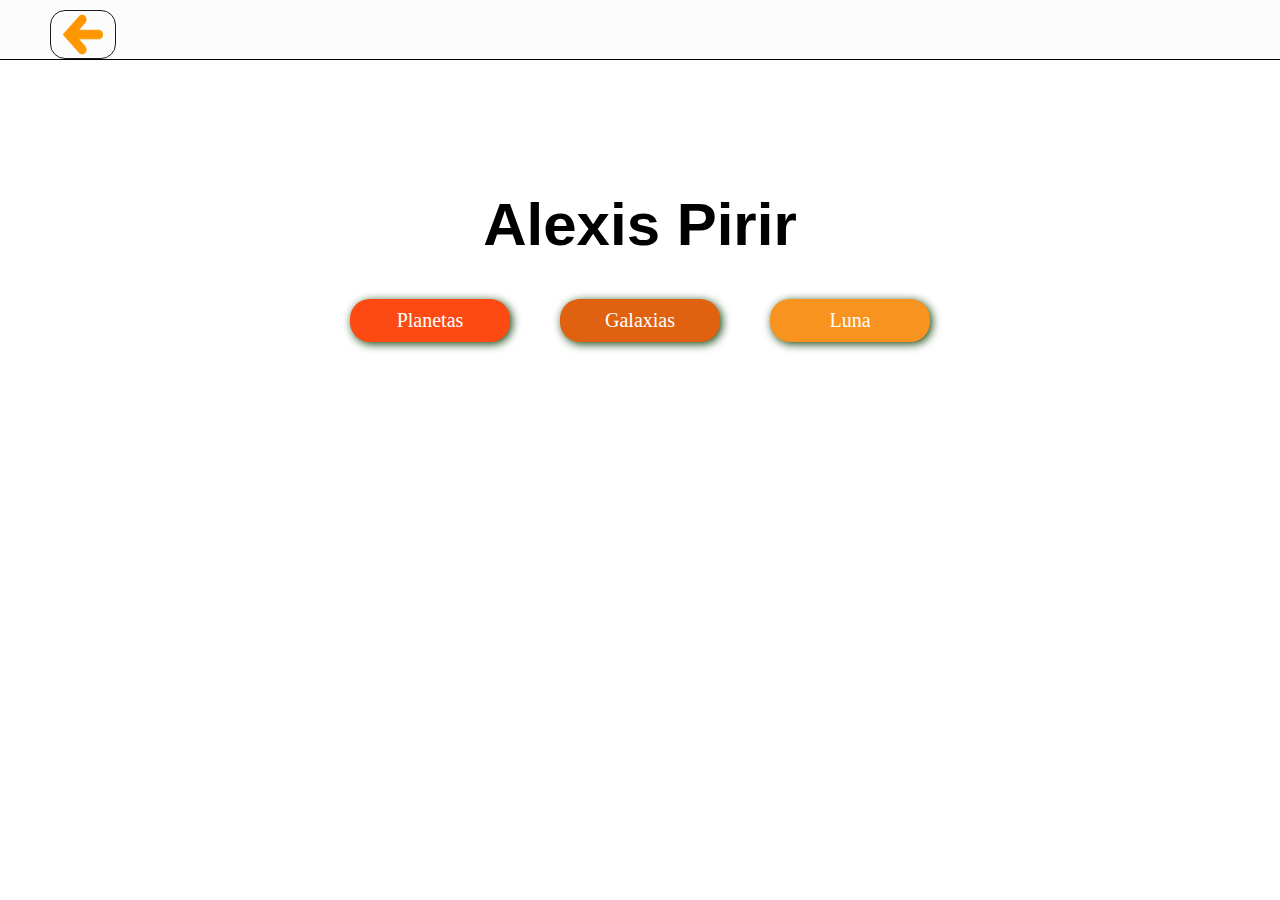
<file: Index.html>
<!DOCTYPE html>
<html lang="es">
<head>
    <meta charset="UTF-8">
    <meta http-equiv="X-UA-Compatible" content="IE=edge">
    <meta name="viewport" content="width=device-width, initial-scale=1.0">
    <title>Cosmos</title>
    <link rel="stylesheet" href="css/head.css">
    <link rel="stylesheet" href="css/Menu.css">
</head>
<header>
  <img class="Head"src="Imags/right-arrow.png">
</header>

<body>
    <Div class="Caja_X">
    <h1 class="TITTLE">Alexis Pirir</h1>
    <li class="Caja_bx">

    <div class="caja">
    <a nav="op" class="But_1" href="Platenas.html">Planetas</a>
    </div>

    <div class="caja_2">
    <a class="But_2" href="Galaxia.html">Galaxias</a>
    </div>

    <div class="caja_3">
    <a class="But_3" href="Luna.html">Luna</a>
    </div>
</li>
</div>
</body>
</html>
</file>
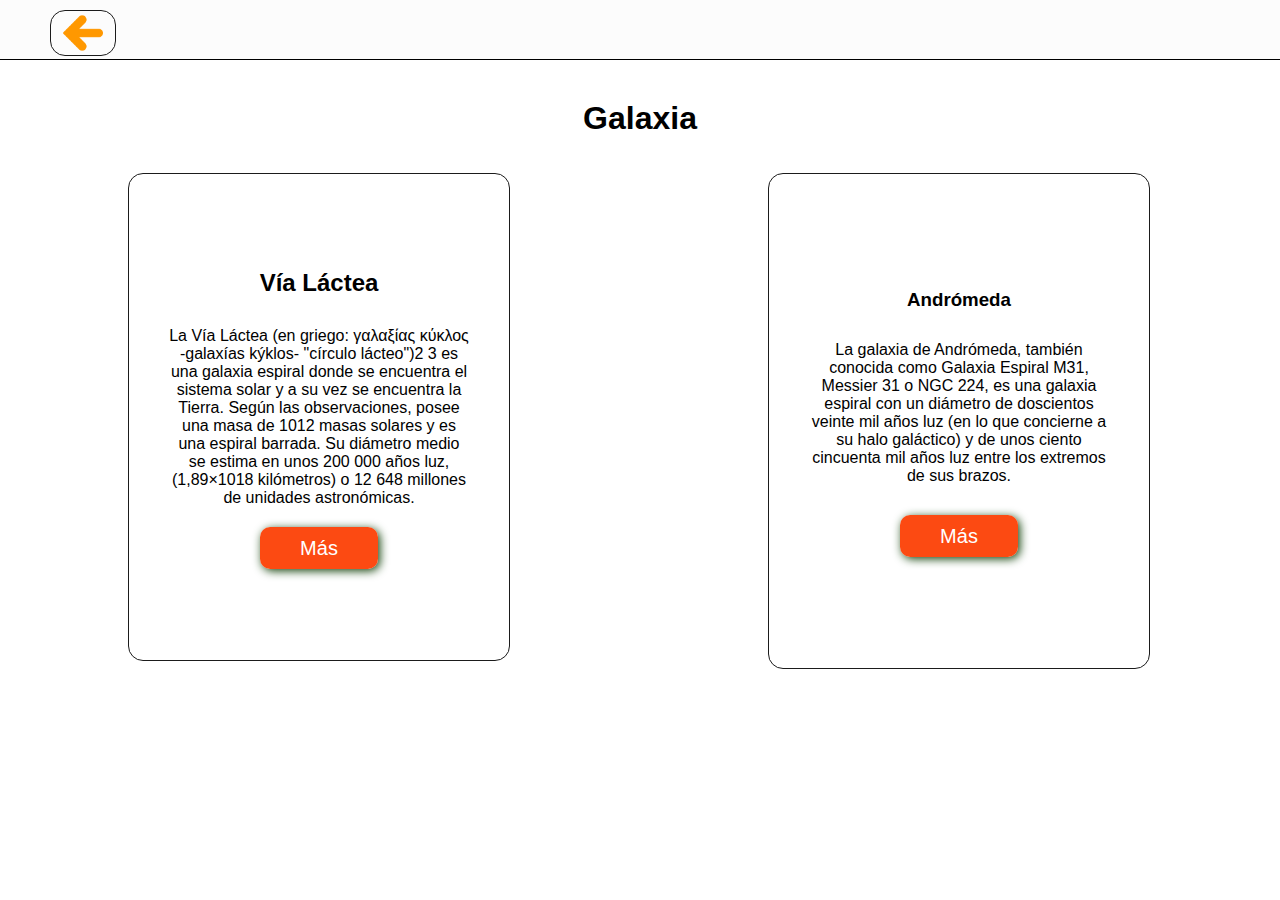
<file: Galaxia.html>
<!DOCTYPE html>
<html lang="es">
<head>
    <meta charset="UTF-8">
    <meta http-equiv="X-UA-Compatible" content="IE=edge">
    <meta name="viewport" content="width=device-width, initial-scale=1.0">
    <link rel="stylesheet" href="css/head.css">
    <link rel="stylesheet" href="css/Galaxia.css">
    <title>Galaxia</title>
</head>
<header>
    <a href="index.html">
      <img class= "Come_back" src="Imags/right-arrow.png">
    </a>
  </header>
<body>

    <h1 class="TITTLE">Galaxia</h1>
<div class="container">
    <div class="Via_lactea">
        <h2 class="SUBTITTLE">Vía Láctea</h2>
      <p>
        La Vía Láctea (en griego: γαλαξίας κύκλος -galaxías kýklos- 
        "círculo lácteo")2​ 3​ es una galaxia espiral donde se encuentra el 
        sistema solar y a su vez se encuentra la Tierra. Según las observaciones, 
        posee una masa de 1012 masas solares y es una espiral barrada. 
        Su diámetro medio se estima en unos 200 000 años luz, (1,89×1018 kilómetros) 
        o 12 648 millones de unidades astronómicas.
      </p>
      <div class="BOTON_1">
      <a class="But_1" href="https://es.wikipedia.org/wiki/V%C3%ADa_L%C3%A1ctea">Más</a>
    </div>
    </div>
    
    <div class="Andromeda">
        <h3 class="SUBTITTLE_2">Andrómeda</h3>
        <p>
            La galaxia de Andrómeda, también conocida como Galaxia Espiral M31, 
            Messier 31 o NGC 224, es una galaxia espiral con un diámetro de 
            doscientos veinte mil años luz (en lo que concierne a su halo 
            galáctico) y de unos ciento cincuenta mil años luz entre los extremos 
            de sus brazos.
        </p>
    <div class="BOTON_2">
        <a class="But_2" href="https://es.wikipedia.org/wiki/Galaxia_de_Andr%C3%B3meda">Más</a>
    </div>
    </div>
    
</div>
</body>
</html>
</file>
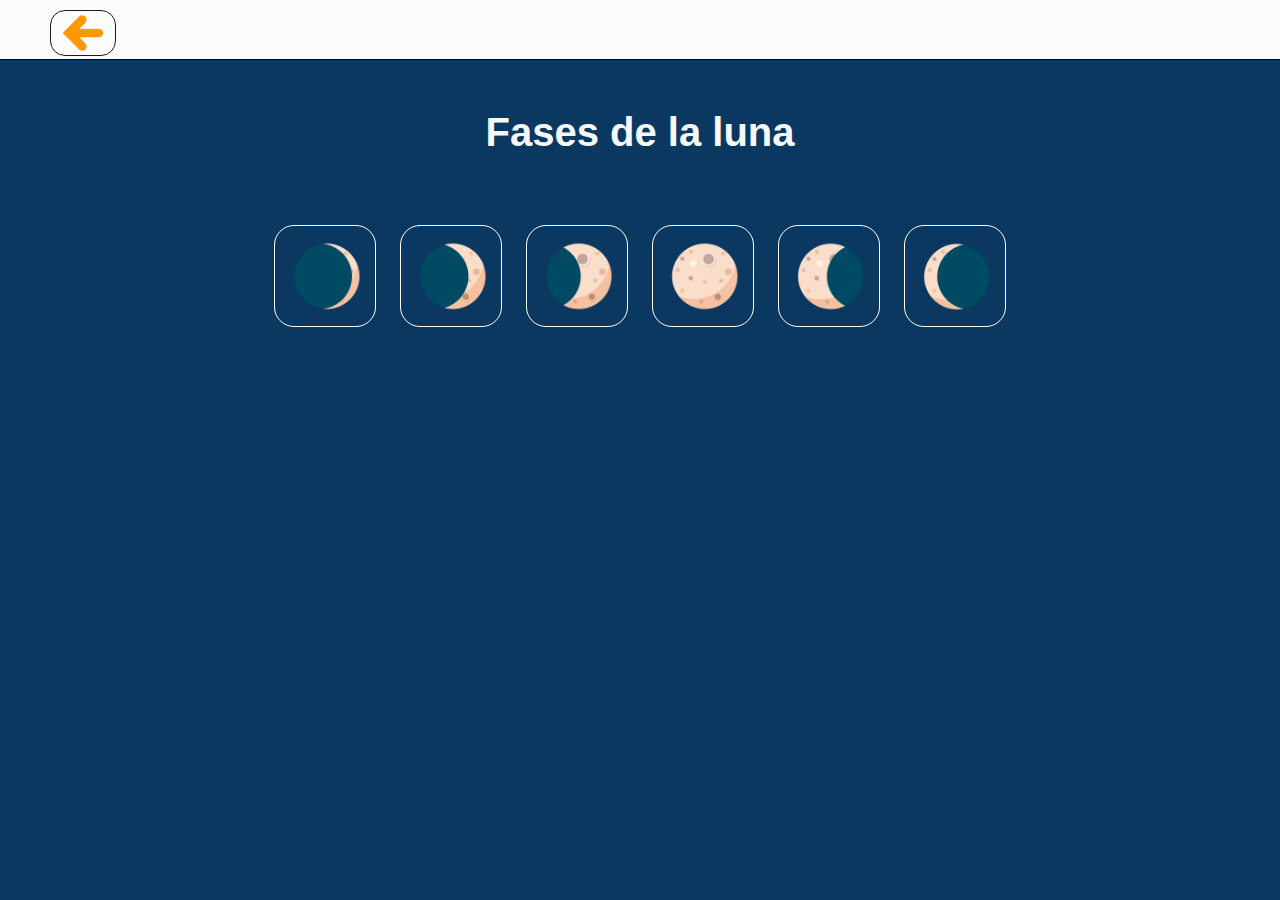
<file: Luna.html>
<!DOCTYPE html>
<html lang="es">
<head>
    <meta charset="UTF-8">
    <meta http-equiv="X-UA-Compatible" content="IE=edge">
    <meta name="viewport" content="width=device-width, initial-scale=1.0">
    <link rel="stylesheet" href="css/Luna.css">
    <link rel="stylesheet" href="css/head.css">
    <title>Luna</title>
</head>
<body style="background-color:#0B3861">
    <header class="Fondo">
      <a href="index.html">
        <img class="Come_back" src="Imags/right-arrow.png">
      </a>
    </header>

</header>
<body>
    
    <h1 class="TITTLE">Fases de la luna</h1>
    <div class="Luna">
      <img class="Luna_segia" src="Img_luna/img1.png">
      <img class="Luna_segia" src="Img_luna/img2.png">
      <img class="Luna_segia" src="Img_luna/img3.png">
      <img class="Luna_segia" src="Img_luna/img4.png">
      <img class="Luna_segia" src="Img_luna/img5.png">
      <img class="Luna_segia" src="Img_luna/img6.png">

    </div>
</header>
</body>
</html>
</file>
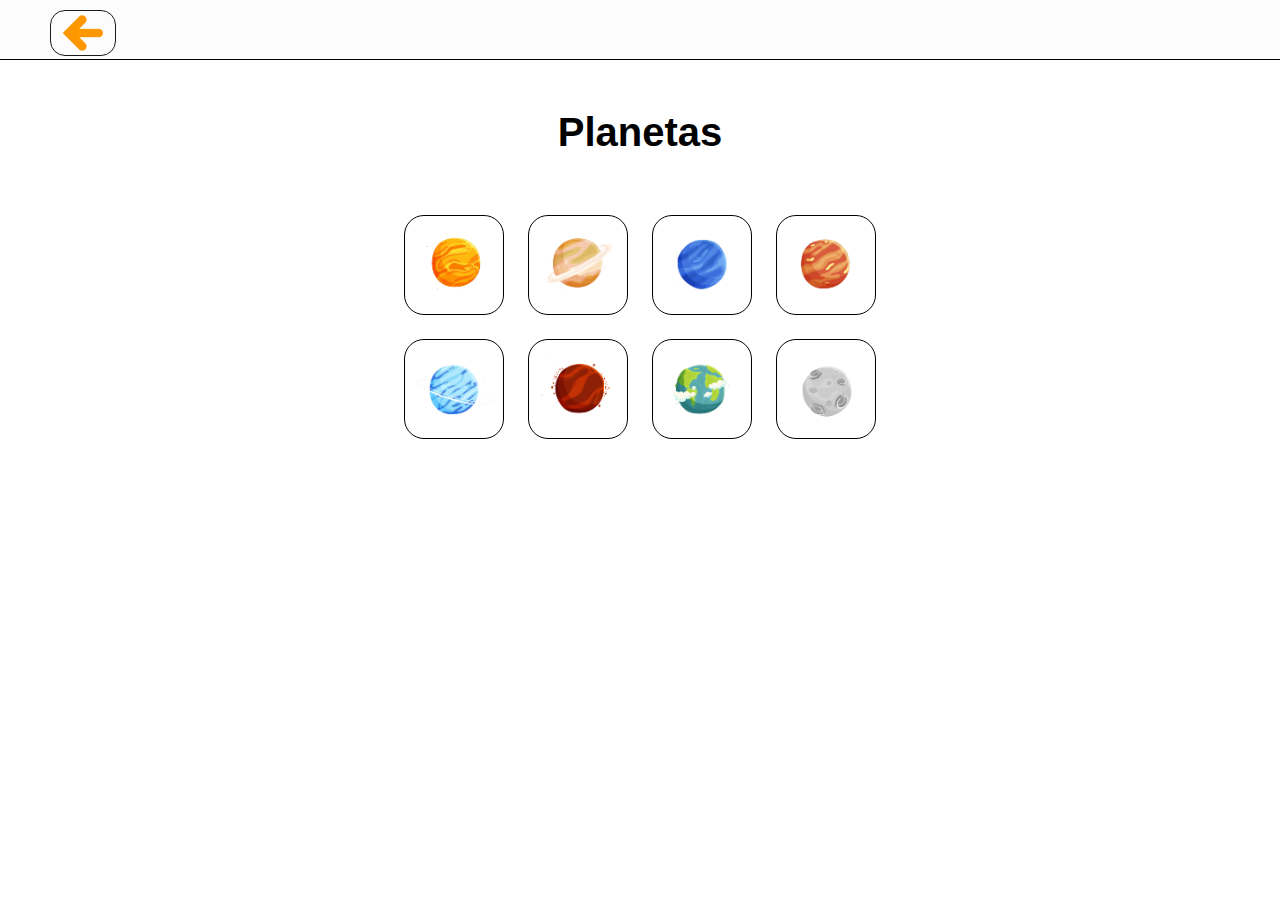
<file: Platenas.html>
<!DOCTYPE html>
<html lang="es">
<head>
    <meta charset="UTF-8">
    <meta http-equiv="X-UA-Compatible" content="IE=edge">
    <meta name="viewport" content="width=device-width, initial-scale=1.0">
    <link rel="stylesheet" href="css/Planetas.css">
    <link rel="stylesheet" href="css/head.css">
    <title>Planetas</title>

    <header>
      <a href="index.html">
        <img class= "Come_back" src="Imags/right-arrow.png">
      </a>
    </header>
</header>
<body>
    <h1 class="Tittle">Planetas</h1>
    <div class="Planets">
      <img class="Planet" src="Imags/img1.png">
      <img class="Planet" src="Imags/img2.png">
      <img class="Planet" src="Imags/img3.png">
      <img class="Planet" src="Imags/img4.png">
      <br>
      <img class="Planet" src="Imags/img6.png">
      <img class="Planet" src="Imags/img7.png">
      <img class="Planet" src="Imags/img8.png">
      <img class="Planet" src="Imags/img9.png">
    </div>

</header>

</body>
</html>
</file>
<file: css/head.css>
*{
    margin: 0;
    padding: 0;
}

header{
    width: 100%;
    height: 60px;
    padding: 10px 50px 0px 50px;
    box-sizing: border-box;
    background-color: rgb(252, 252, 252);

    display: flex;
    flex-direction: row;
    justify-content: space-between;
    border-bottom: 1px solid  black;
    
}
.Come_back{
    width: 40px;
    border: 1px rgb(27, 27, 27) solid;
    border-radius: 15px;
    padding: 2px 12px 2px 12px;
}
.Head{
    width: 40px;
    border: 1px rgb(27, 27, 27) solid;
    border-radius: 15px;
    padding: 1px 12px 1px 12px;
}
</file>
<file: css/Menu.css>
*{
    margin: 0px;
    padding: 0;
}

.TITTLE{
    text-align: center;
    font-size: 60px;
    font-family: 'Lato', sans-serif;    
}

.Caja_bx{
    display: flex;
    margin-top: 80px;
    flex-direction: row;
    width: 600px;
    padding-top: 30px;
    justify-content: space-between;
    margin:auto;
    
}
.Caja_X{
    padding-top: 130px;
}
.But_1{
    list-style-position: inside;
    transition:0.3em;
    display: block;
    margin: 10px;
    background-color: #FC4A12;
    width: 80px;
    padding: 10px 40px 10px 40px;
    border-radius: 20px;
    text-align: center;
    color: #fff;
    text-decoration: none;
    font-size: 20px;
    -webkit-box-shadow: 2px 2px 10px 0px rgba(19,66,10,1);
    -moz-box-shadow: 2px 2px 10px 0px rgba(19,66,10,1);
    box-shadow: 2px 2px 10px 0px rgba(19,66,10,1);
}
.But_2{
    display: block;
    background-color: #E06110;
    width: 80px;
    padding: 10px 40px 10px 40px;
    border-radius: 20px;
    margin: 10px;
    text-align: center;
    color: #fff;
    text-decoration: none;
    font-size: 20px;
    -webkit-box-shadow: 2px 2px 10px 0px rgba(19,66,10,1);
    -moz-box-shadow: 2px 2px 10px 0px rgba(19,66,10,1);
    box-shadow: 2px 2px 10px 0px rgba(19,66,10,1);
}
.But_3{
    display: block;
    background-color: #F8931F;
    width: 80px;
    margin: 10px;
    padding: 10px 40px 10px 40px;
    border-radius: 20px;
    text-align: center;
    color: #fff;
    text-decoration: none;
    font-size: 20px;
    -webkit-box-shadow: 2px 2px 10px 0px rgba(19,66,10,1);
    -moz-box-shadow: 2px 2px 10px 0px rgba(19,66,10,1);
    box-shadow: 2px 2px 10px 0px rgba(19,66,10,1);
}
</file>
<file: css/Galaxia.css>
*{
    margin: 0;
    padding: 0;
}
.TITTLE{
    text-align: center;
    padding: 10px 0px 10px 0px;
    font-family: Arial;
    margin-top: 30px;

}
.Via_lactea{
    width: 300px;
    text-align: center;
    font-family: Arial;
    border: 1px rgb(27, 27, 27) solid;
    border-radius: 15px;
    padding: 100px 40px 100px 40px;
    display: block;
    position: absolute;
    left: 10%;
}
.container{
    margin-top: 2%;
}
.SUBTITTLE{
    text-align: center;
    margin-top: -35px;
    padding: 30px;
}
.But_1{
    text-decoration: none;
    background-color: #FC4A12;
    left: 20%;
    padding: 10px 40px 10px 40px;
    border-radius: 10px;
    color: #fff;
    font-size: 20px;
    -webkit-box-shadow: 2px 2px 10px 0px rgba(19,66,10,1);
    -moz-box-shadow: 2px 2px 10px 0px rgba(19,66,10,1);
    box-shadow: 2px 2px 10px 0px rgba(19,66,10,1);
    
}
.BOTON_1{
    margin-top: 30px;
}
.Andromeda{
    width: 300px;
    text-align: center;
    font-family: Arial;
    border: 1px rgb(27, 27, 27) solid;
    border-radius: 15px;
    padding: 120px 40px 120px 40px;
    display: block;
    position: absolute;
    left: 60%;
}
.SUBTITTLE_2{
    text-align: center;
    margin-top: -35px;
    padding: 30px;
    
}

.But_2{
    text-decoration: none;
    background-color: #FC4A12;
    left: 20%;
    padding: 10px 40px 10px 40px;
    border-radius: 10px;
    color: #fff;
    font-size: 20px;
    -webkit-box-shadow: 2px 2px 10px 0px rgba(19,66,10,1);
    -moz-box-shadow: 2px 2px 10px 0px rgba(19,66,10,1);
    box-shadow: 2px 2px 10px 0px rgba(19,66,10,1);
    
}
.BOTON_2{
    margin-top: 40px;
}
</file>
<file: css/Luna.css>
*{
    margin: 0;
    padding: 0;
}
.TITTLE{
    font-size: 40px;
    text-align: center;
    color: rgb(246, 248, 248);
    margin: 50px;
    font-family: arial;
    
}

.Luna{
    margin: 60px;
    text-align: center;
}
.Luna_segia{
    margin: 10px;
    width: 100px;
    height: 100px;
    border: rgb(255, 255, 255) 1px solid;
    border-radius: 20px;
}
.Luna_segia:hover{
    background-color: cadetblue;
}
</file>
<file: css/Planetas.css>
*{
    margin: 0;
    padding: 0;
}

.Tittle{
    text-align: center;
    font-size: 40px;
    color:black ;
    position: 60px;
    font-family: Arial, Helvetica, sans-serif;
    margin: 50px;
}

.Planets{
    margin: 40px;
    text-align: center;
}
.Planet{
    margin: 10px;
    width: 100px;
    height: 100px;
    border: black 1px solid;
    border-radius: 20px;
    box-sizing: border-box;
}
.Planet:hover{
    background-color: rgb(10, 161, 221);
}
</file>
